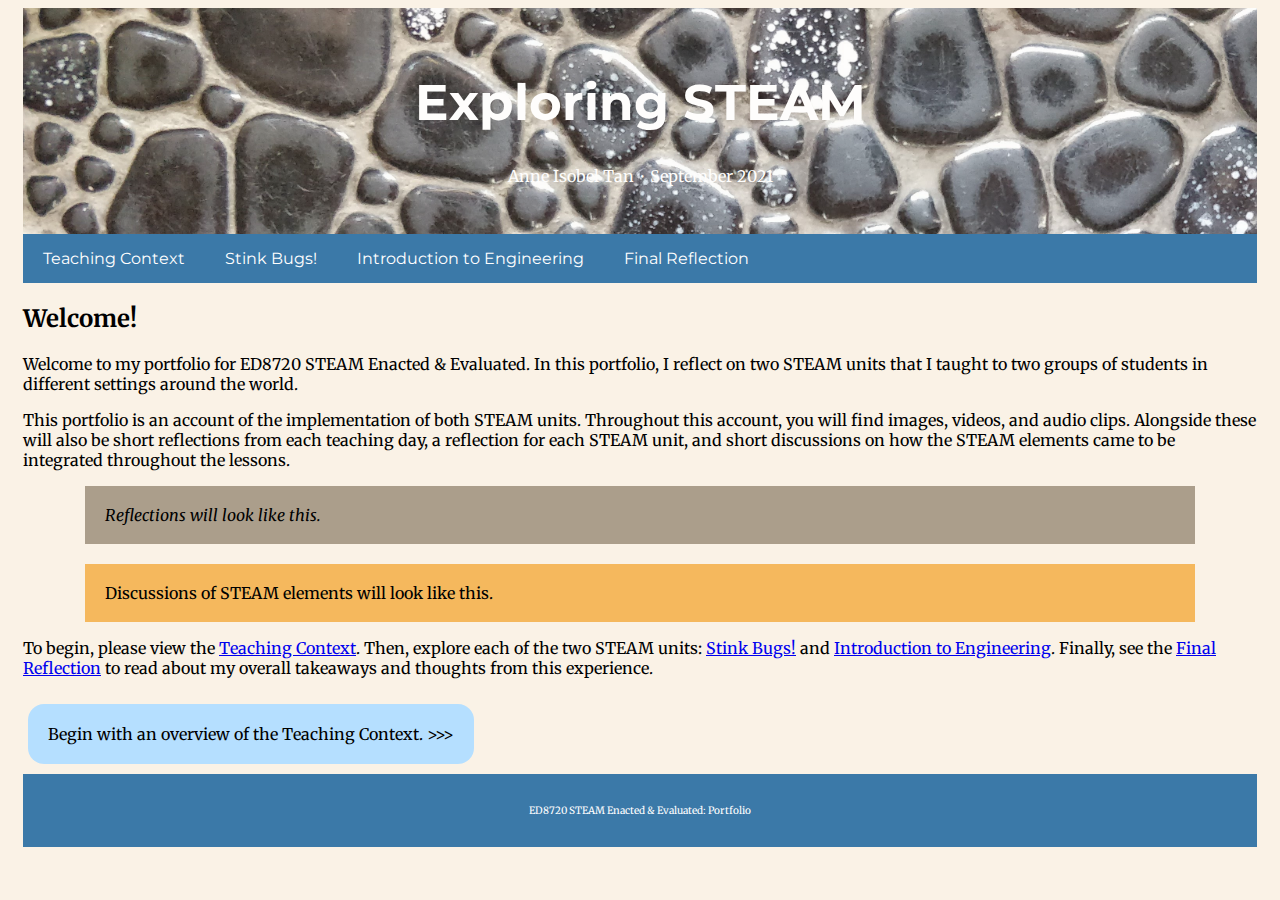
<file: index.html>
<!DOCTYPE html>
<html>

<head>
  <title>Exploring STEAM</title>
  <meta charset="UTF-8">
  <meta name="viewport" content="width=device-width, initial-scale=1">
  <link href="main.css" rel="stylesheet">
  <link rel="preconnect" href="https://fonts.googleapis.com">
  <link rel="preconnect" href="https://fonts.gstatic.com" crossorigin>
  <link href="https://fonts.googleapis.com/css2?family=Merriweather:wght@300&family=Montserrat&display=swap" rel="stylesheet">
</head>

<style>
  header {
    background-image: url('Media/home/IMG_20190503_130200.jpg');
    background-repeat: no-repeat;
    background-attachment: fixed;
    background-size: cover;
    opacity: 0.9;
  }
</style>

<header>
  <h1 id="sitetitle">Exploring STEAM</h1>
  <p id="subsitetitle">
    Anne Isobel Tan・September 2021
  </p>
</header>

<body>
  <nav class="navbar">
    <a href="teachcontext.html">Teaching Context</a>
    <a href="stinkbugs.html">Stink Bugs!</a>
    <a href="introtoeng.html">Introduction to Engineering</a>
    <a href="finalreflect.html">Final Reflection</a>
  </nav>
  <div>
    <h2>Welcome!</h2>
    <p>Welcome to my portfolio for ED8720 STEAM Enacted & Evaluated. In this portfolio, I reflect on two STEAM units that I taught to two groups of students in different settings around the world.</p>
    <p>
      This portfolio is an account of the implementation of both STEAM units. Throughout this account, you will find images, videos, and audio clips. Alongside these will also be short reflections from each teaching day, a reflection for each STEAM
      unit, and short discussions on how the STEAM elements came to be integrated throughout the lessons.
    </p>
    <div class="reflect">
      <p>
        Reflections will look like this.
      </p>
    </div>
    <br>
    <div class="STEAMelement">
      <p>
        Discussions of STEAM elements will look like this.
      </p>
    </div>
    <p>
      To begin, please view the <a href="teachcontext.html">Teaching Context</a>. Then, explore each of the two STEAM units: <a href="stinkbugs.html">Stink Bugs!</a> and <a href="introtoeng.html">Introduction to Engineering</a>. Finally, see the <a
        href="finalreflect.html">Final Reflection</a> to read about my overall takeaways and thoughts from this experience.
    </p>
  </div>
  <a class="button" href="teachcontext.html">Begin with an overview of the Teaching Context. >>></a>
</body>

<footer>
  <p>
    ED8720 STEAM Enacted & Evaluated: Portfolio
  </p>
</footer>

</html>
</file>
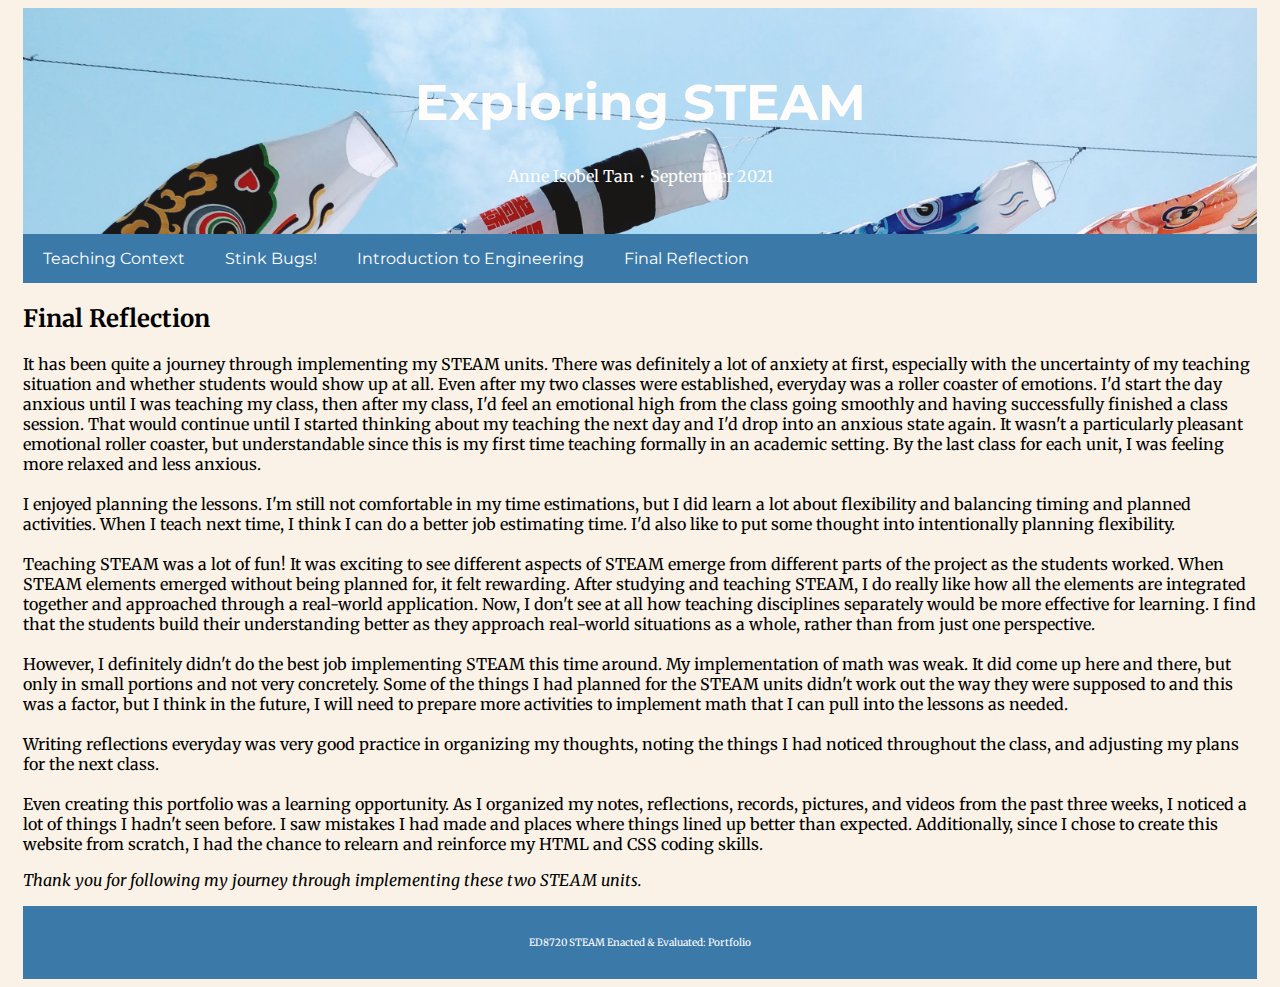
<file: finalreflect.html>
<!DOCTYPE html>
<html>

<head>
  <title>Exploring STEAM: Final Reflection</title>
  <meta charset="UTF-8">
  <meta name="viewport" content="width=device-width, initial-scale=1">
  <link href="main.css" rel="stylesheet">
  <link rel="preconnect" href="https://fonts.googleapis.com">
  <link rel="preconnect" href="https://fonts.gstatic.com" crossorigin>
  <link href="https://fonts.googleapis.com/css2?family=Merriweather:wght@300&family=Montserrat&display=swap" rel="stylesheet">
</head>

<style>
  header {
    background-image: url('Media/finalreflect/IMG_20190505_130757 (1).jpg');
    background-repeat: no-repeat;
    background-attachment: fixed;
    background-size: cover;
    background-position: center;
    opacity: 0.9;
  }
</style>

<header>
  <a href="index.html">
    <h1 id="sitetitle">Exploring STEAM</h1>
  </a>
  <p id="subsitetitle">
    Anne Isobel Tan・September 2021
  </p>
</header>

<body>
  <nav class="navbar">
    <a href="teachcontext.html">Teaching Context</a>
    <a href="stinkbugs.html">Stink Bugs!</a>
    <a href="introtoeng.html">Introduction to Engineering</a>
    <a href="finalreflect.html">Final Reflection</a>
  </nav>
  <div>
    <h2>Final Reflection</h2>
    <p>
      It has been quite a journey through implementing my STEAM units. There was definitely a lot of anxiety at first, especially with the uncertainty of my teaching situation and whether students would show up at all. Even after my two classes were
      established, everyday was a roller coaster of emotions. I'd start the day anxious until I was teaching my class, then after my class, I'd feel an emotional high from the class going smoothly and having successfully finished a class session.
      That would continue until I started thinking about my teaching the next day and I'd drop into an anxious state again. It wasn't a particularly pleasant emotional roller coaster, but understandable since this is my first time teaching formally
      in an academic setting. By the last class for each unit, I was feeling more relaxed and less anxious.
      <br><br>I enjoyed planning the lessons. I'm still not comfortable in my time estimations, but I did learn a lot about flexibility and balancing timing and planned activities. When I teach next time, I think I can do a better job estimating
      time. I'd also like to put some thought into intentionally planning flexibility.
      <br><br>Teaching STEAM was a lot of fun! It was exciting to see different aspects of STEAM emerge from different parts of the project as the students worked. When STEAM elements emerged without being planned for, it felt rewarding. After
      studying and teaching STEAM, I do really like how all the elements are integrated together and approached through a real-world application. Now, I don't see at all how teaching disciplines separately would be more effective for learning. I find
      that the students build their understanding better as they approach real-world situations as a whole, rather than from just one perspective.
      <br><br>However, I definitely didn't do the best job implementing STEAM this time around. My implementation of math was weak. It did come up here and there, but only in small portions and not very concretely. Some of the things I had planned
      for the STEAM units didn't work out the way they were supposed to and this was a factor, but I think in the future, I will need to prepare more activities to implement math that I can pull into the lessons as needed.
      <br><br>Writing reflections everyday was very good practice in organizing my thoughts, noting the things I had noticed throughout the class, and adjusting my plans for the next class.
      <br><br>Even creating this portfolio was a learning opportunity. As I organized my notes, reflections, records, pictures, and videos from the past three weeks, I noticed a lot of things I hadn't seen before. I saw mistakes I had made and places
      where things lined up better than expected. Additionally, since I chose to create this website from scratch, I had the chance to relearn and reinforce my HTML and CSS coding skills.
    </p>
  </div>
  <div>
    <p><em>
        Thank you for following my journey through implementing these two STEAM units.
      </em>
    </p>
  </div>
</body>

<footer>
  <p>
    ED8720 STEAM Enacted & Evaluated: Portfolio
  </p>


</footer>

</html>
</file>
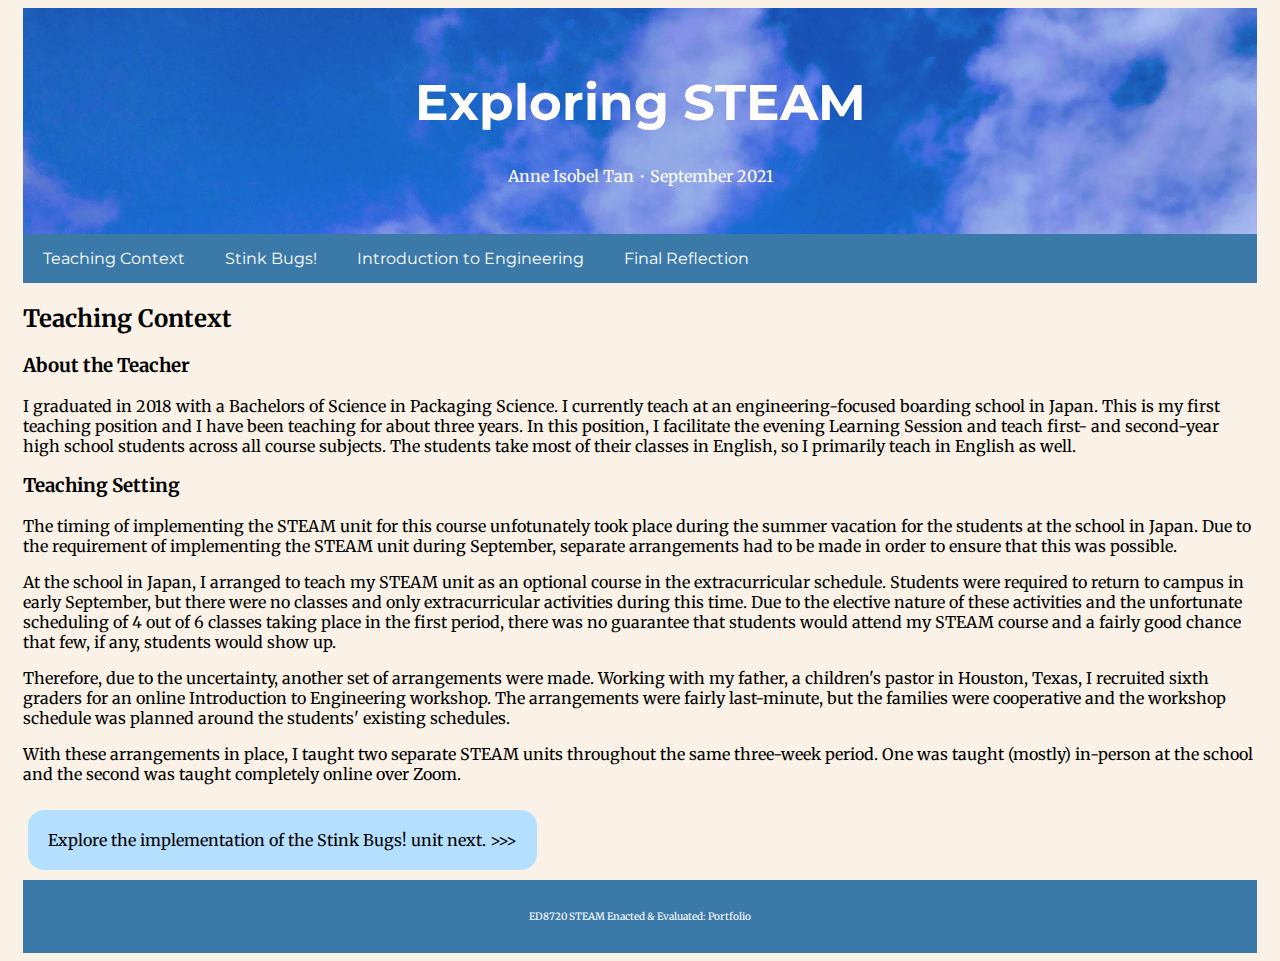
<file: teachcontext.html>
<!DOCTYPE html>
<html>

<head>
  <title>Exploring STEAM: Teaching Context</title>
  <meta charset="UTF-8">
  <meta name="viewport" content="width=device-width, initial-scale=1">
  <link href="main.css" rel="stylesheet">
  <link rel="preconnect" href="https://fonts.googleapis.com">
  <link rel="preconnect" href="https://fonts.gstatic.com" crossorigin>
  <link href="https://fonts.googleapis.com/css2?family=Merriweather:wght@300&family=Montserrat&display=swap" rel="stylesheet">
</head>

<style>
  header {
    background-image: url('Media/teachcontext/IMG_20190201_104449-EFFECTS.jpg');
    background-repeat: no-repeat;
    background-attachment: fixed;
    background-size: cover;
    opacity: 0.9;
  }
</style>

<header>
  <a href="index.html">
    <h1 id="sitetitle">Exploring STEAM</h1>
  </a>
  <p id="subsitetitle">
    Anne Isobel Tan・September 2021
  </p>
</header>

<body>
  <nav class="navbar">
    <a href="teachcontext.html">Teaching Context</a>
    <a href="stinkbugs.html">Stink Bugs!</a>
    <a href="introtoeng.html">Introduction to Engineering</a>
    <a href="finalreflect.html">Final Reflection</a>
  </nav>
  <div>
    <h2>Teaching Context</h2>
    <h3>About the Teacher</h3>
    <p>I graduated in 2018 with a Bachelors of Science in Packaging Science. I currently teach at an engineering-focused boarding school in Japan. This is my first teaching position and I have been teaching for about three years. In this position, I
      facilitate the evening Learning Session and teach first- and second-year high school students across all course subjects. The students take most of their classes in English, so I primarily teach in English as well.</p>
    <h3>Teaching Setting</h3>
    <p>
      The timing of implementing the STEAM unit for this course unfotunately took place during the summer vacation for the students at the school in Japan. Due to the requirement of implementing the STEAM unit during September, separate arrangements
      had to be made in order to ensure that this was possible.
    </p>
    <p>
      At the school in Japan, I arranged to teach my STEAM unit as an optional course in the extracurricular schedule. Students were required to return to campus in early September, but there were no classes and only extracurricular activities during
      this time. Due to the elective nature of these activities and the unfortunate scheduling of 4 out of 6 classes taking place in the first period, there was no guarantee that students would attend my STEAM course and a fairly good chance that
      few, if any, students would show up.
    </p>
    <p>
      Therefore, due to the uncertainty, another set of arrangements were made. Working with my father, a children's pastor in Houston, Texas, I recruited sixth graders for an online Introduction to Engineering workshop. The arrangements were fairly
      last-minute, but the families were cooperative and the workshop schedule was planned around the students' existing schedules.
    </p>
    <p>
      With these arrangements in place, I taught two separate STEAM units throughout the same three-week period. One was taught (mostly) in-person at the school and the second was taught completely online over Zoom.
    </p>
  </div>
  <a class="button" href="stinkbugs.html">
    Explore the implementation of the Stink Bugs! unit next. >>>
  </a>
</body>

<footer>
  <p>
    ED8720 STEAM Enacted & Evaluated: Portfolio
  </p>


</footer>

</html>
</file>
<file: main.css>
#sitetitle {
  font-family: 'Montserrat', sans-serif;
  text-align: center;
  font-size: 50px;
  color: white;
  font
}

h2, h3, h4 {
  font-family: 'Montserrat'sans-serif;
}

* {
  font-family: 'Merriweather', serif;
  box-sizing: border-box;
}

#subsitetitle {
  text-align: center;
  color: white;
}

header {
  padding: 30px 0 30px 0;
}

header a {
  text-decoration: none;
}

body {
  background-color: #FAF2E6;
  padding-left: 15px;
  padding-right: 15px;
}

footer {
  text-align: center;
  font-size: 10px;
  padding: 20px;
  background-color: #3B79A8;
  color: white;
}

img {
  width: 80%;
  display: block;
  margin-left: auto;
  margin-right: auto;
}

@media screen and (max-width: 500px) {
  .navbar a {
    float: none;
    width: 100%;
  }

  .column2 {
    width: 100%;
  }
}

video {
  width: 100% !important;
  height: auto !important;
}

.navbar {
  background-color: #3B79A8;
  overflow: hidden;
}

.navbar a {
  float: left;
  display: block;
  color: white;
  text-align: center;
  padding: 15px 20px;
  text-decoration: none;
  font-family: 'Montserrat', sans-serif;
}

.navbar a:hover {
  background-color: #B5DFFF;
}

.problem {}

.reflect {
  font-style: italic;
  margin-left: 5%;
  margin-right: 5%;
  background-color: #AB9E8B;
  padding: 3px 20px 3px 20px;
}

.STEAMelement {
  margin-left: 5%;
  margin-right: 5%;
  background-color: #F5B85D;
  padding: 3px 20px 3px 20px;
}

.button {
  background-color: #B5DFFF;
  border: none;
  color: black;
  padding: 20px 20px;
  text-align: center;
  text-decoration: none;
  display: inline-block;
  margin: 10px 5px;
  cursor: pointer;
  border-radius: 16px;
}

/* table formatting*/
table {
  border: 3px solid #000000;
  width: 100%;
  text-align: left;
  border-collapse: collapse;
}

table td, table th {
  border: 1px solid #000000;
  padding: 5px 4px;
}

table tbody td {
  font-size: 13px;
}

table thead {
  background: #CFCFCF;
  background: -moz-linear-gradient(top, #dbdbdb 0%, #d3d3d3 66%, #CFCFCF 100%);
  background: -webkit-linear-gradient(top, #dbdbdb 0%, #d3d3d3 66%, #CFCFCF 100%);
  background: linear-gradient(to bottom, #dbdbdb 0%, #d3d3d3 66%, #CFCFCF 100%);
  border-bottom: 3px solid #000000;
}

table thead th {
  font-size: 15px;
  font-weight: bold;
  color: #000000;
  text-align: left;
}

/*table formatting end. image gallery formatting start*/
.container {
  position: relative;
}

.mySlides {
  display: none;
}

.cursor {
  cursor: pointer;
}

.prev,
.next {
  cursor: pointer;
  position: absolute;
  top: 40%;
  width: auto;
  padding: 16px;
  margin-top: -50px;
  color: #3B79A8;
  font-weight: bold;
  font-size: 20px;
  border-radius: 0 3px 3px 0;
  user-select: none;
  -webkit-user-select: none;
}

.next {
  right: 0;
  border-radius: 3px 0 0 3px;
}

.numbertext {
  color: #000000;
  font-size: 12px;
  padding: 8px 12px;
  position: absolute;
  top: 0;
}

.caption-container {
  text-align: center;
  background-color: #3B79A8;
  padding: 2px 16px;
  color: white;
}

.row:after {
  content: "";
  display: table;
  clear: both;
}

.column {
  float: left;
  width: 20%;
}

.demo {
  opacity: 0.6;
}

.active,
.demo:hover {
  opacity: 1;
}

/*image gallery formatting end.*/
/*3 side-by-side images formatting below*/
.row3 {
  display: flex;
}

.column3 {
  width: 33.33%;
  padding: 5px;
}

/*2 side-by-side images formatting below*/
.row2 {
  display: flex;
}

.column2 {
  width: 50%;
  padding: 5px;
}

/*2 side-by-side unegal images formatting below*/
.row2a {
  display: flex;
}

.column2a {
  width: 74%;
  padding: 5px;
}

.column2b {
  width: 26%;
  padding: 5px;
}
</file>
